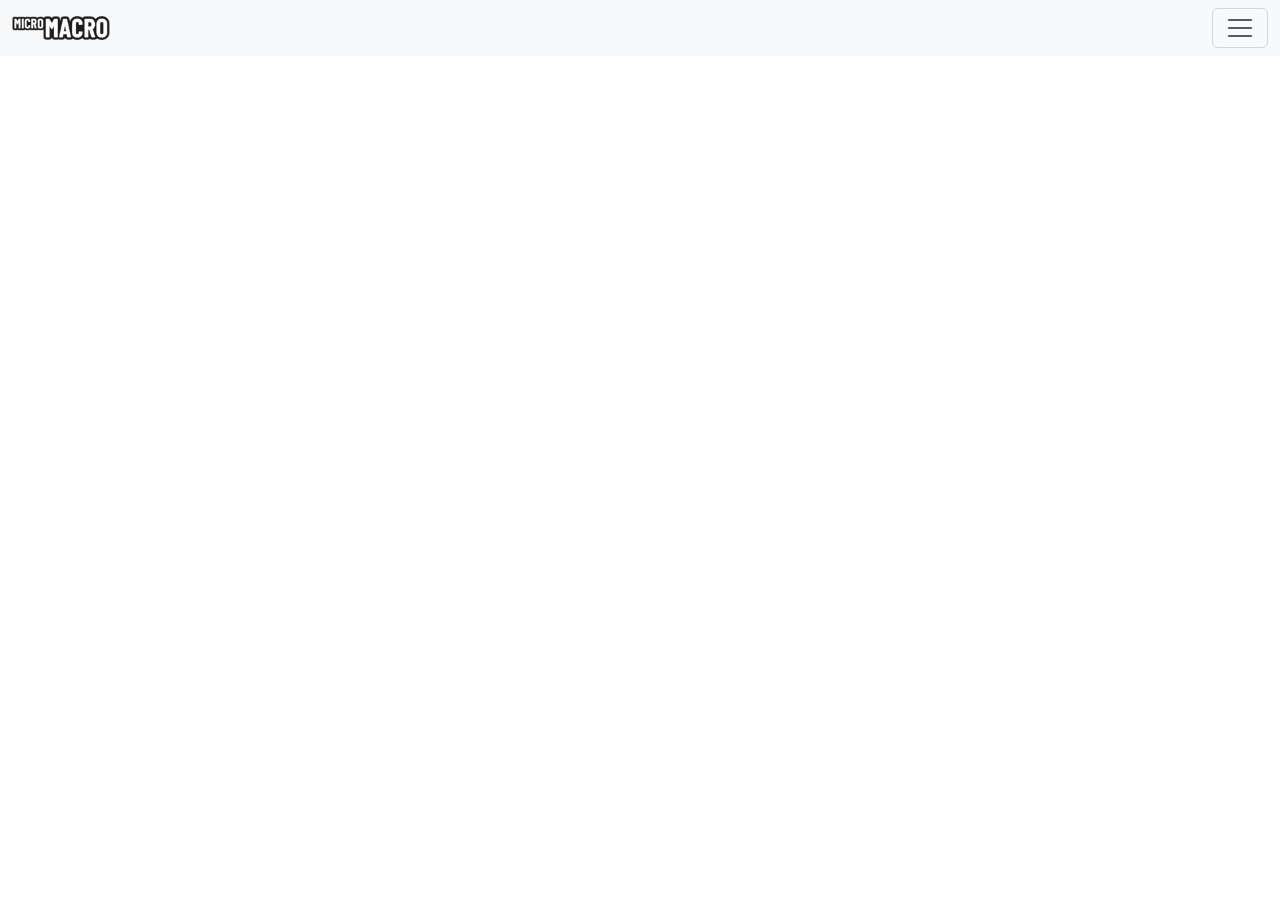
<file: index.html>
<!DOCTYPE html>
<html lang="en">
<head>
    <meta charset="UTF-8">
    <meta name="viewport" content="width=device-width, initial-scale=1.0">
    <link rel="icon" href="src/images/favicon.ico" type="image/x-icon">
    <!-- Bootstrap CSS -->
    <link href="https://cdn.jsdelivr.net/npm/bootstrap@5.3.0/dist/css/bootstrap.min.css" rel="stylesheet">
    <link rel="stylesheet" href="src/css/styles.css">
    <title>Micro Macro Crime City</title>
    <link rel="icon" type="image/vnd.microsoft.icon" href="src/images/favicon.ico">
</head>
<body>
    <div id="menu"></div>
    
    <!-- Content specific to this page -->
    
    <!-- Scripts -->
    <script src="src/js/loadMenu.js"></script>
    <script src="https://cdn.jsdelivr.net/npm/bootstrap@5.3.0/dist/js/bootstrap.bundle.min.js"></script>
</body>
</html>
</file>
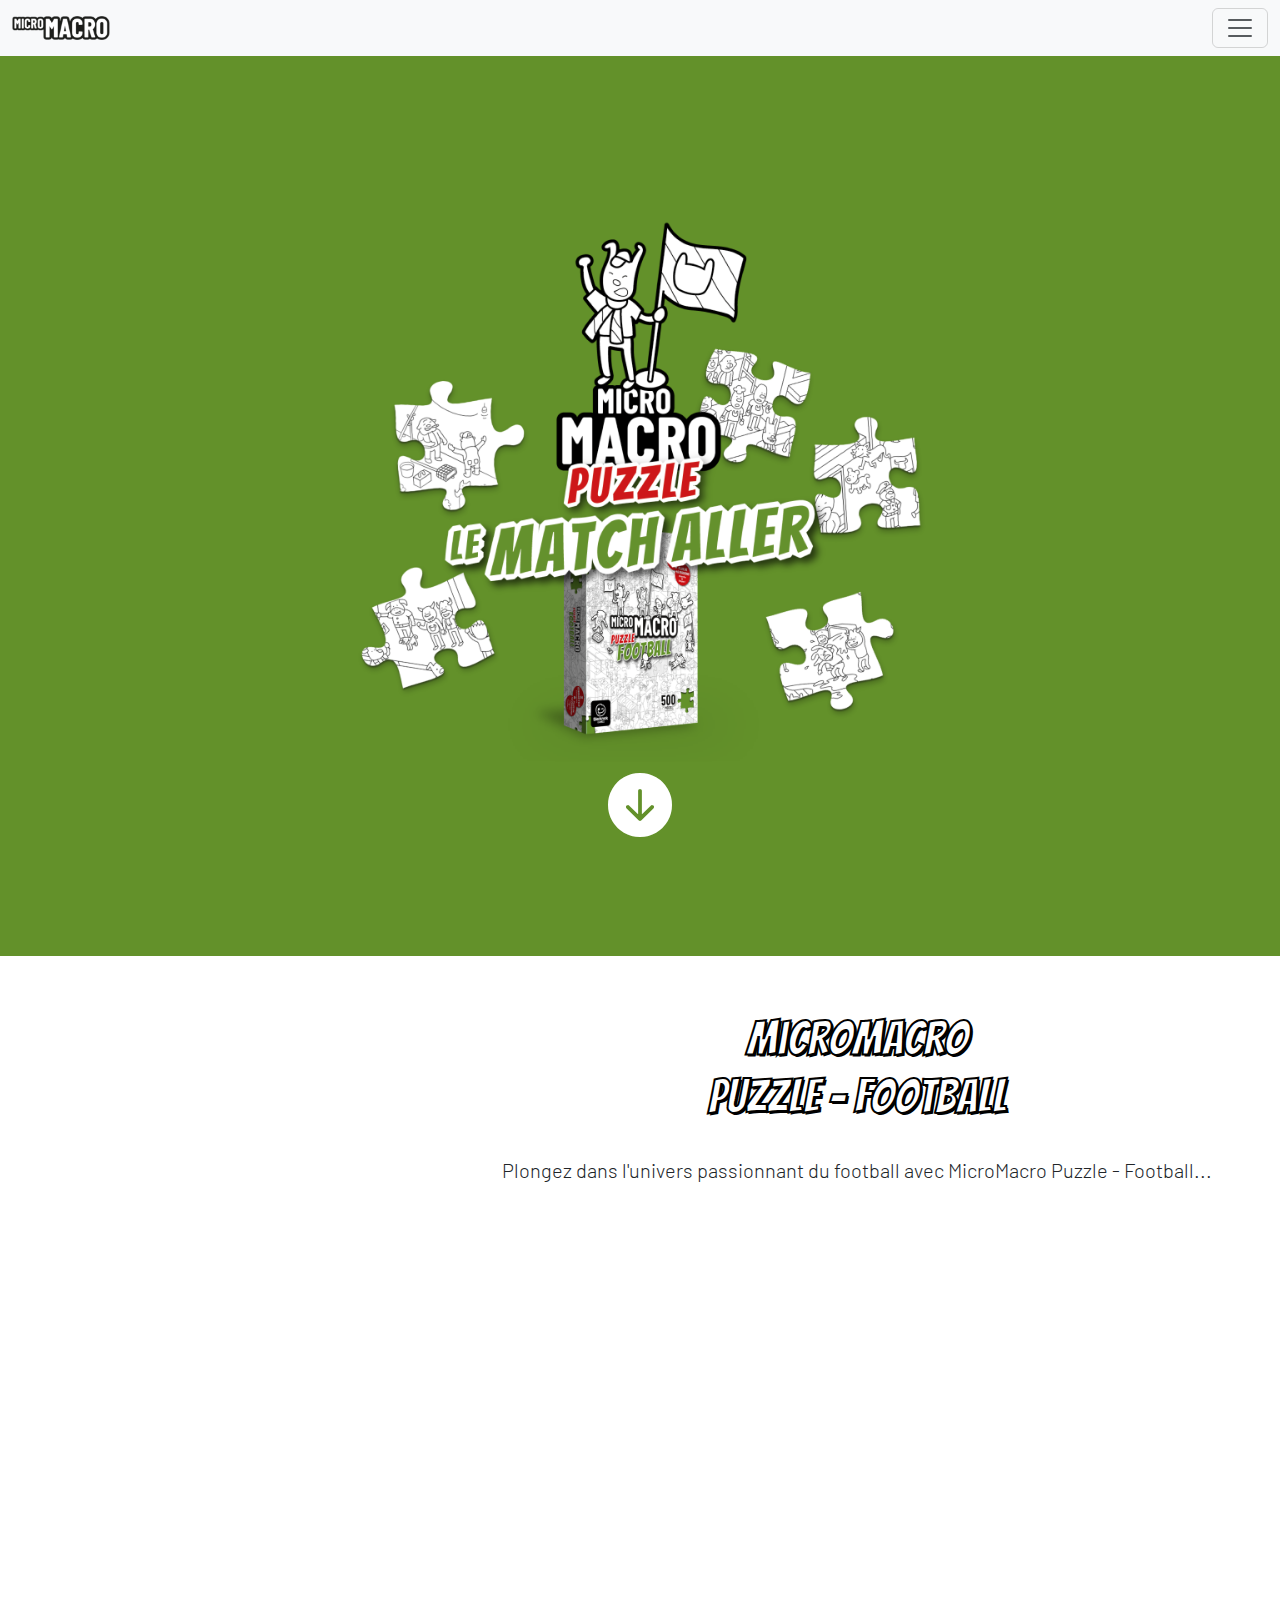
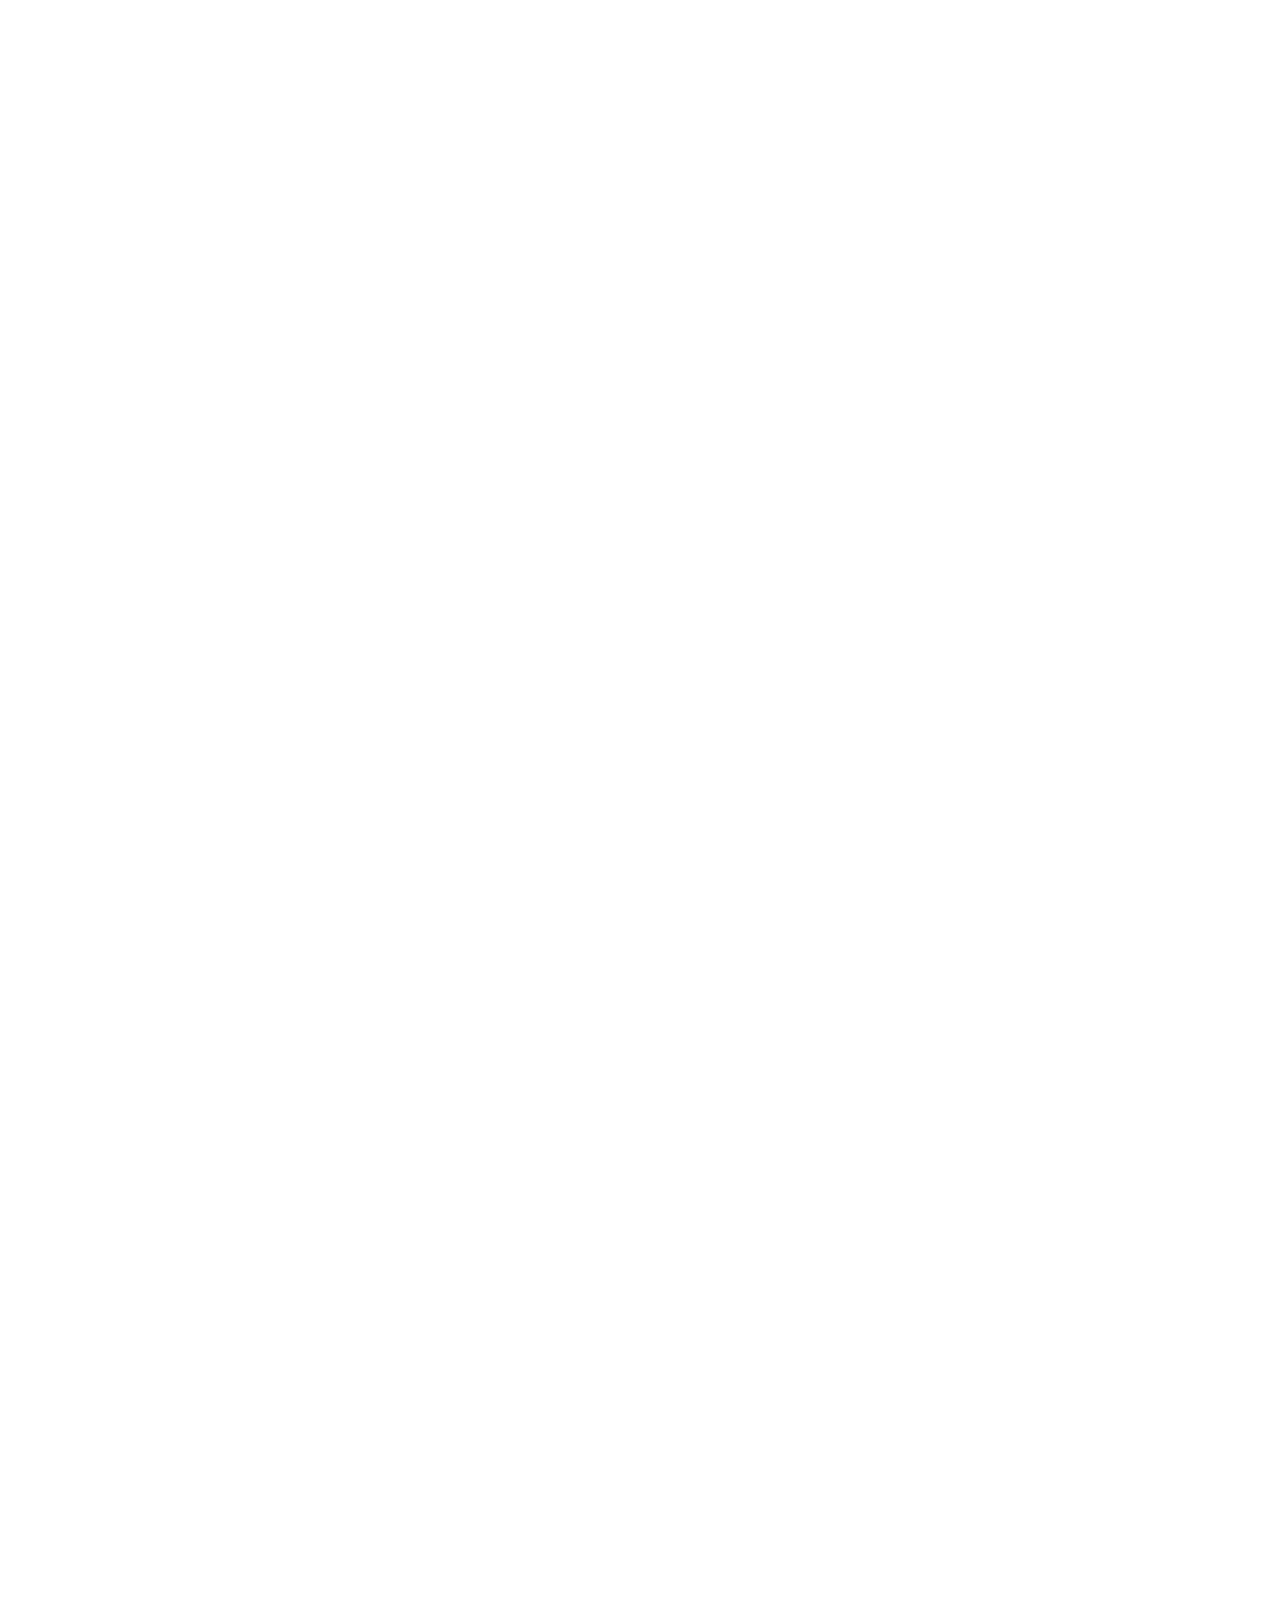
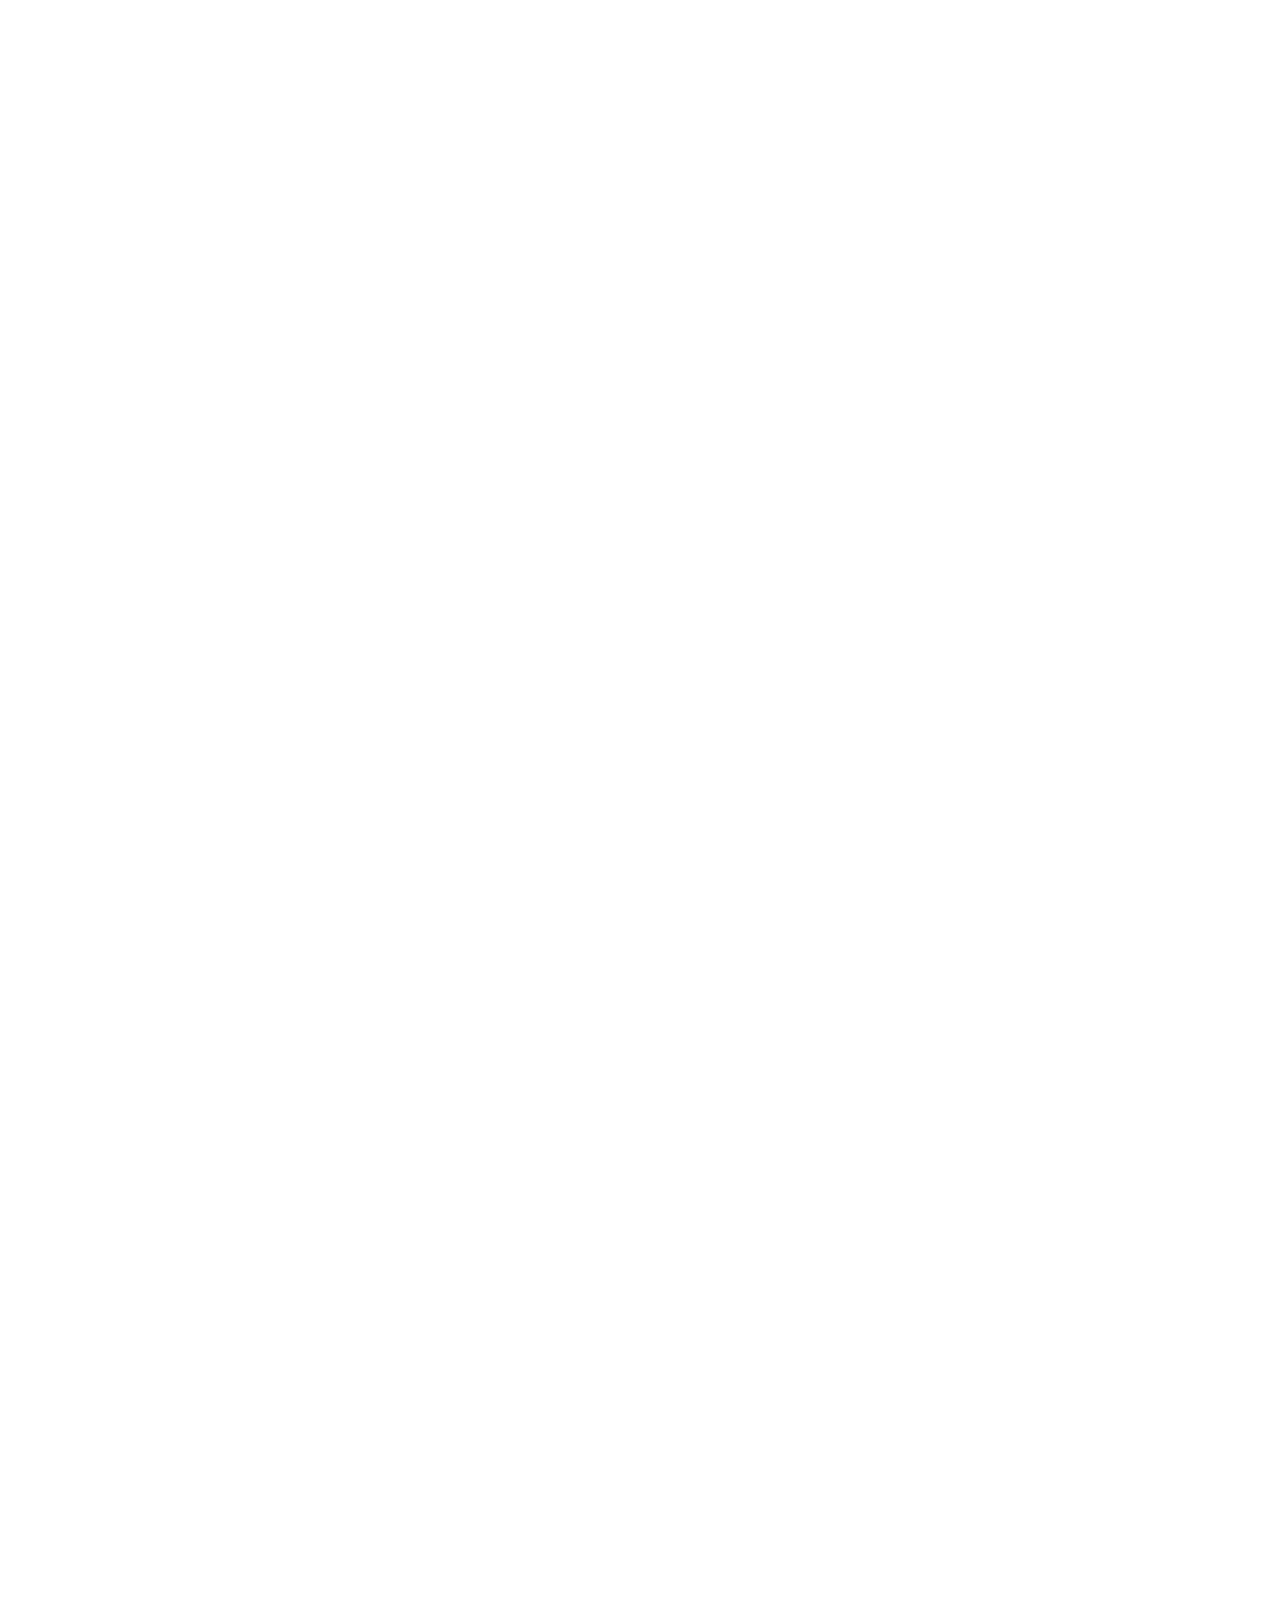
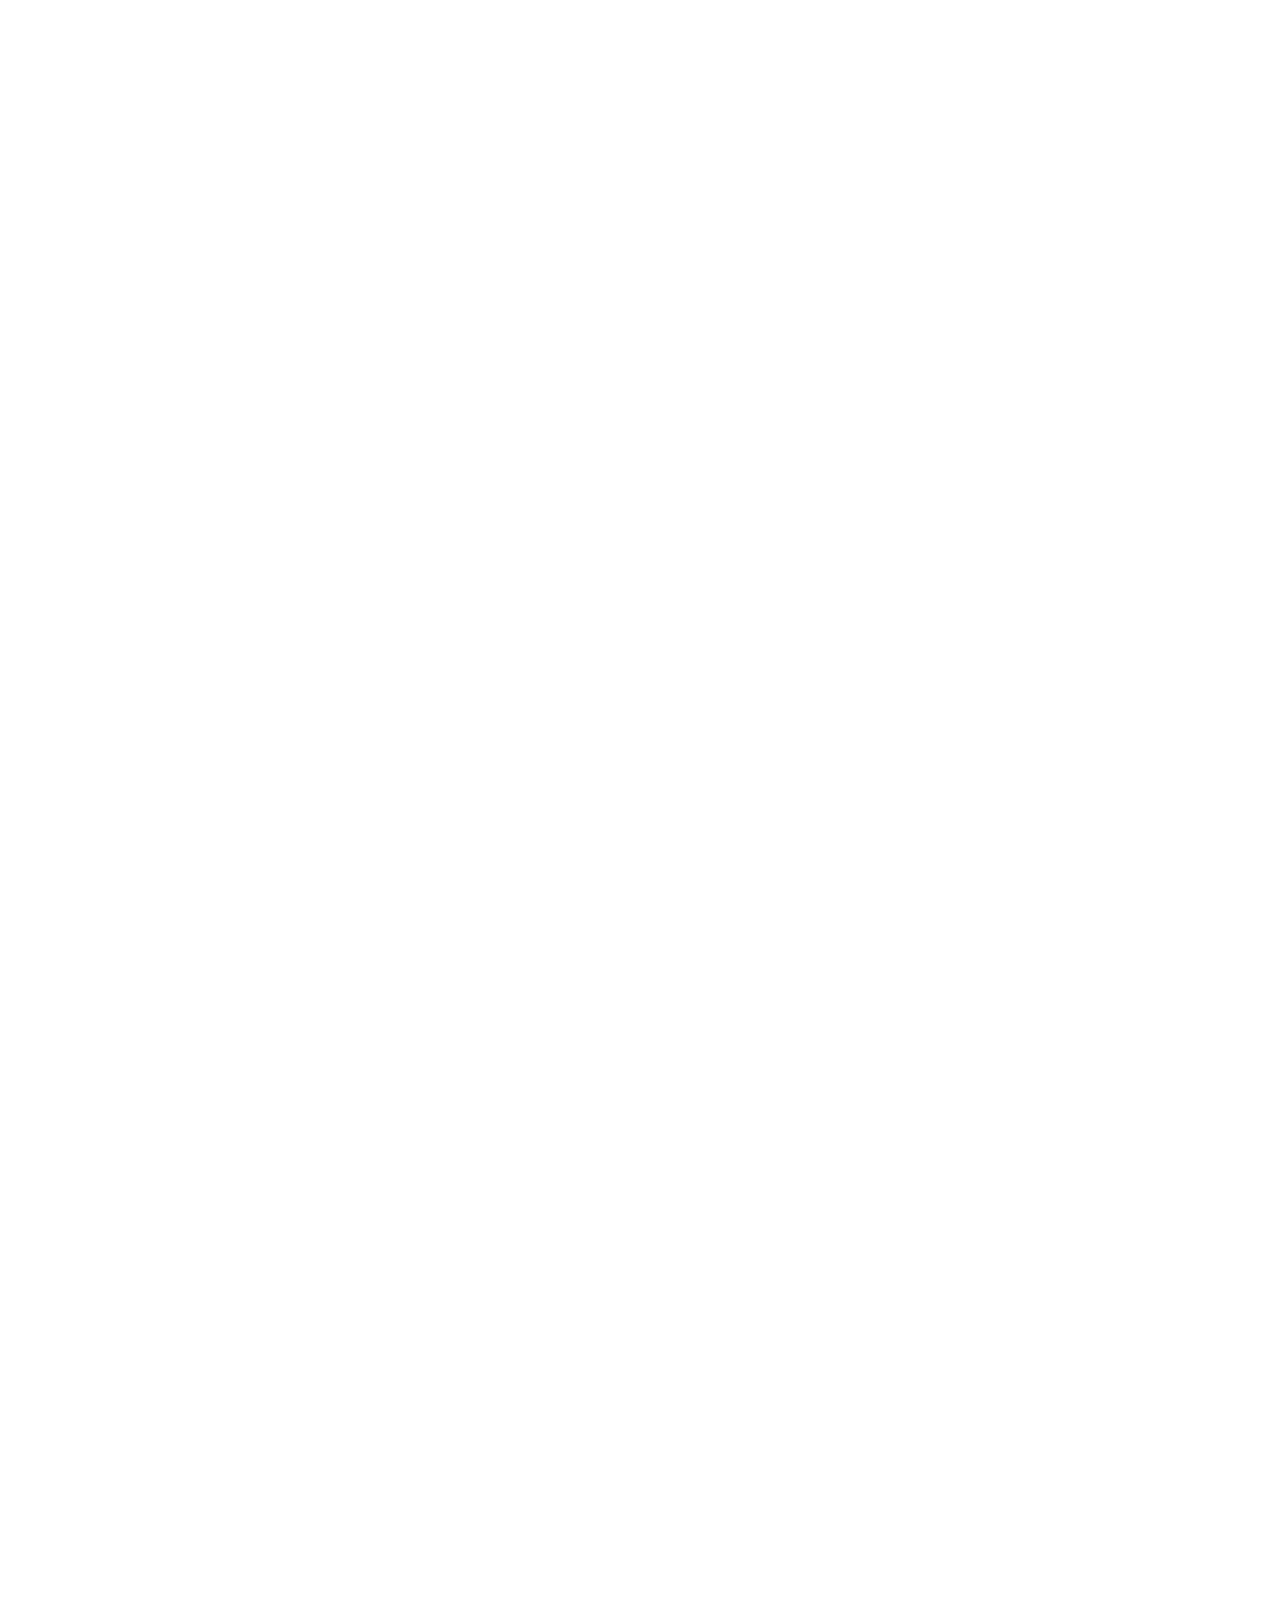
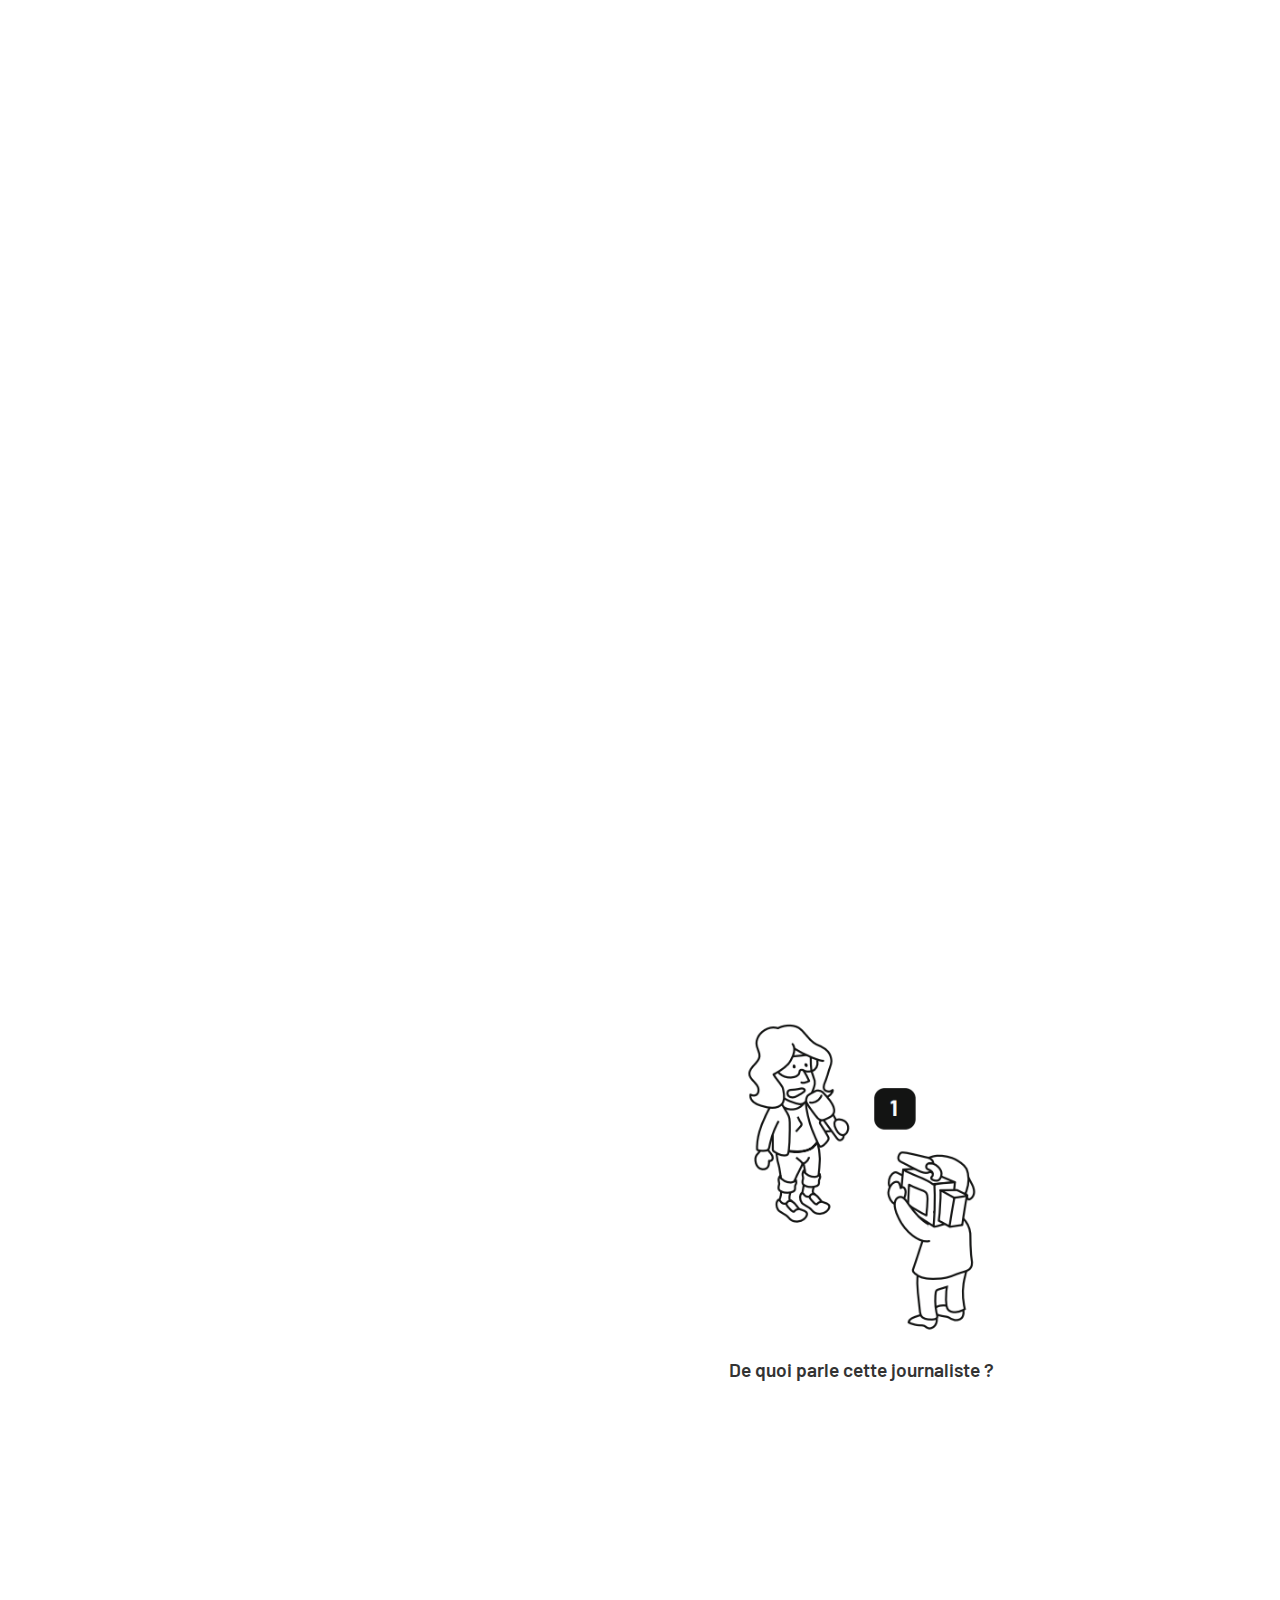
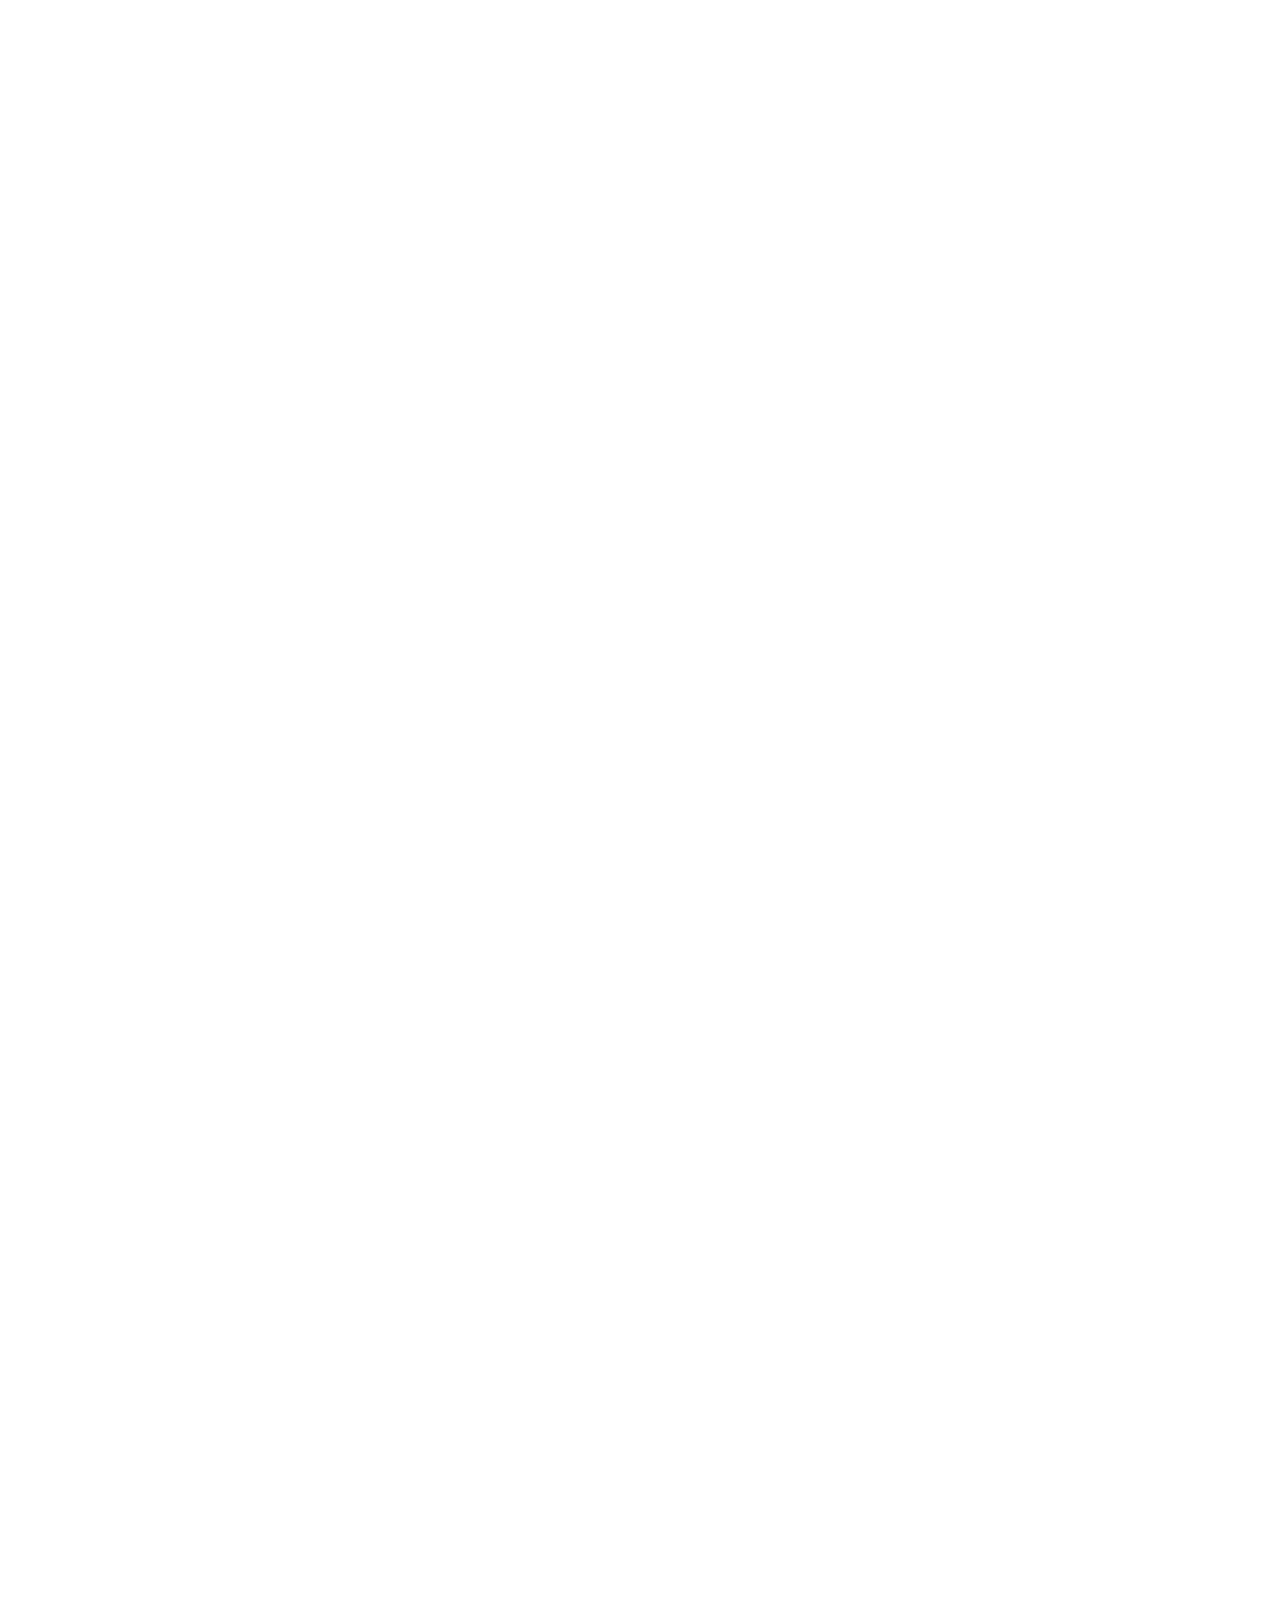
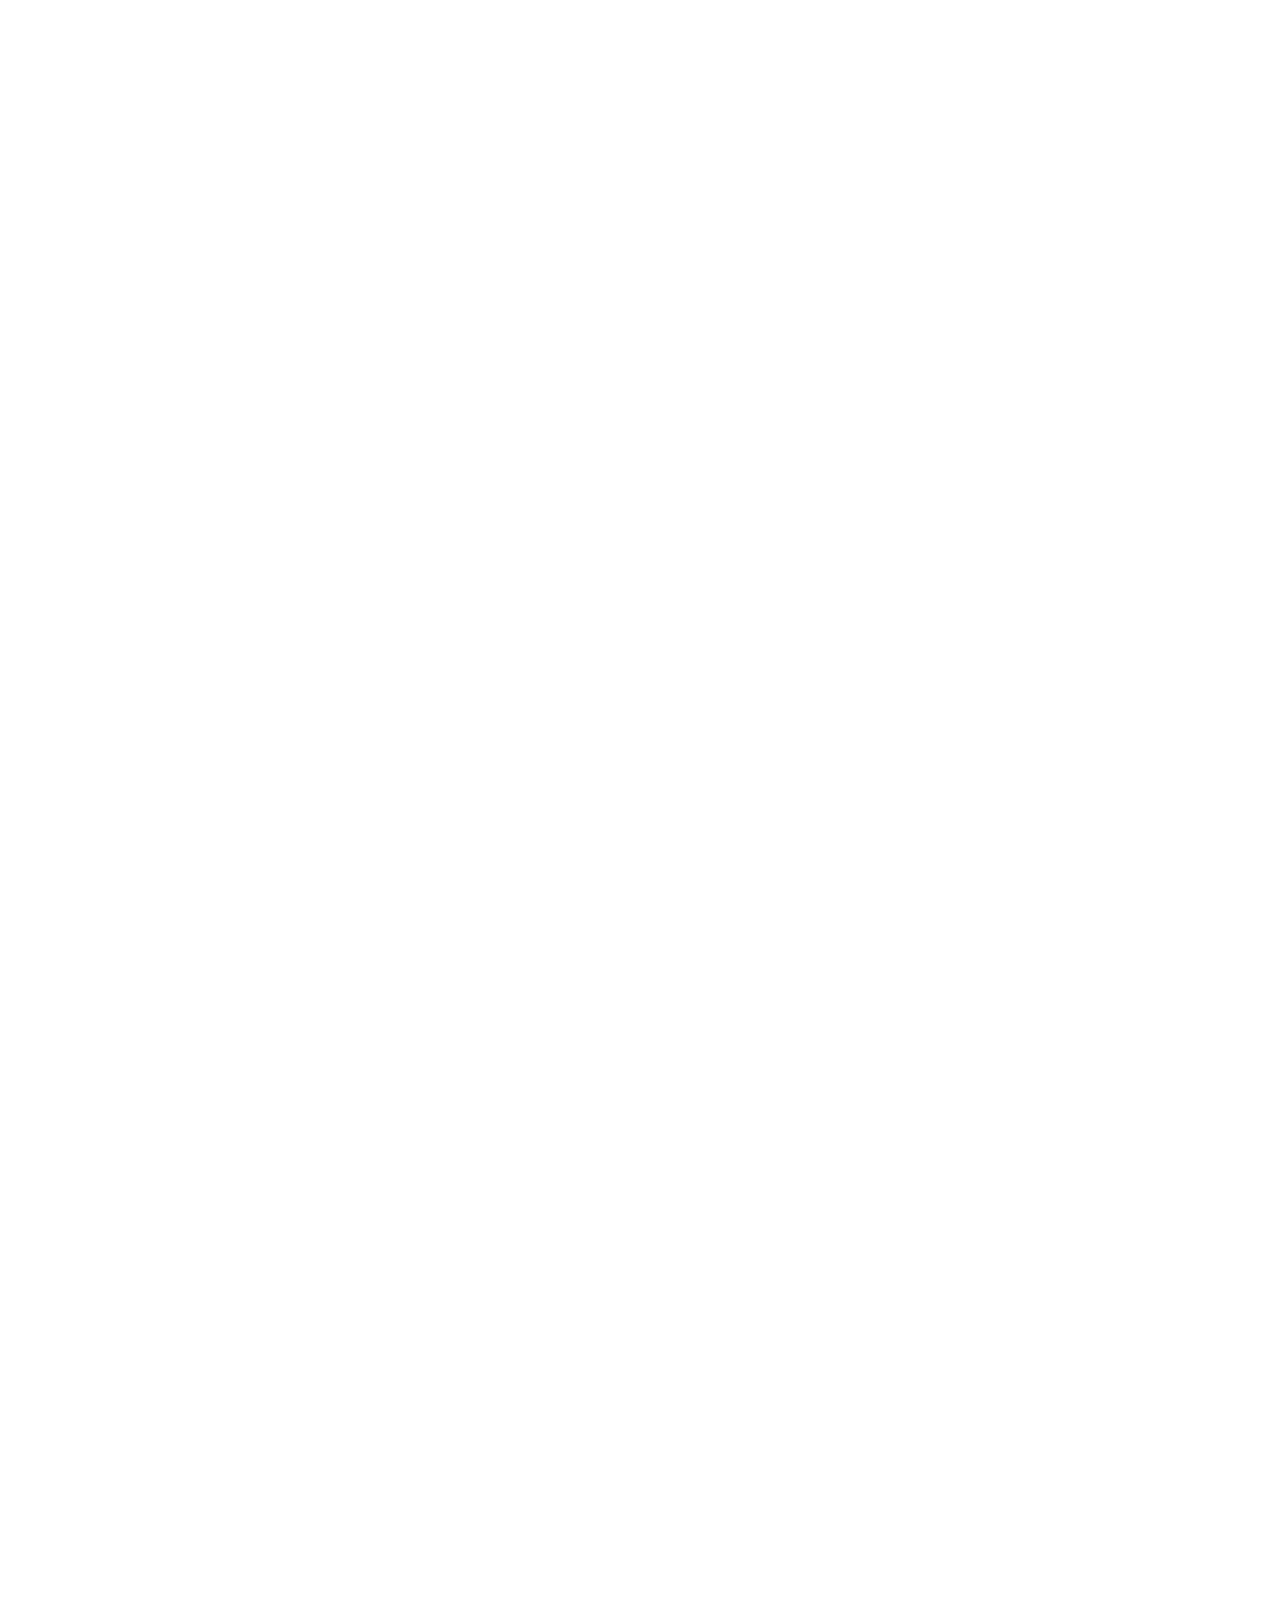
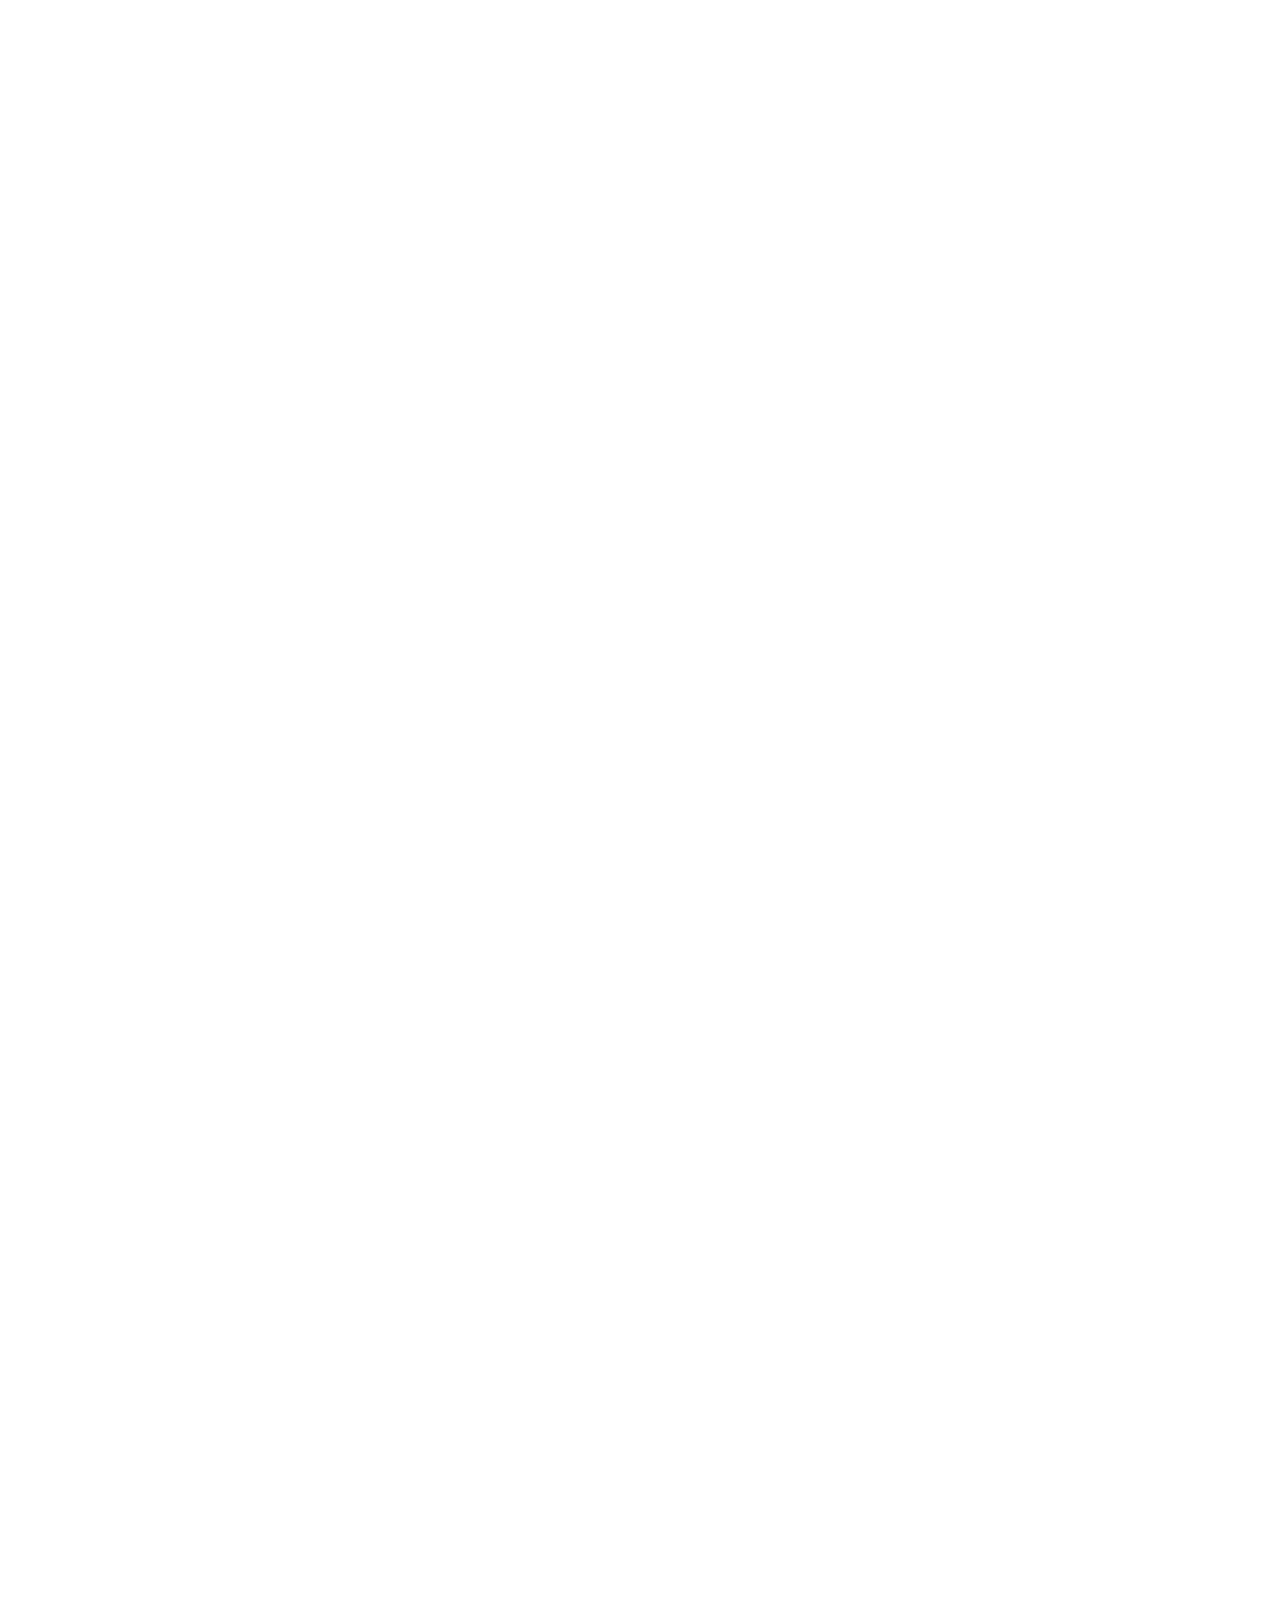
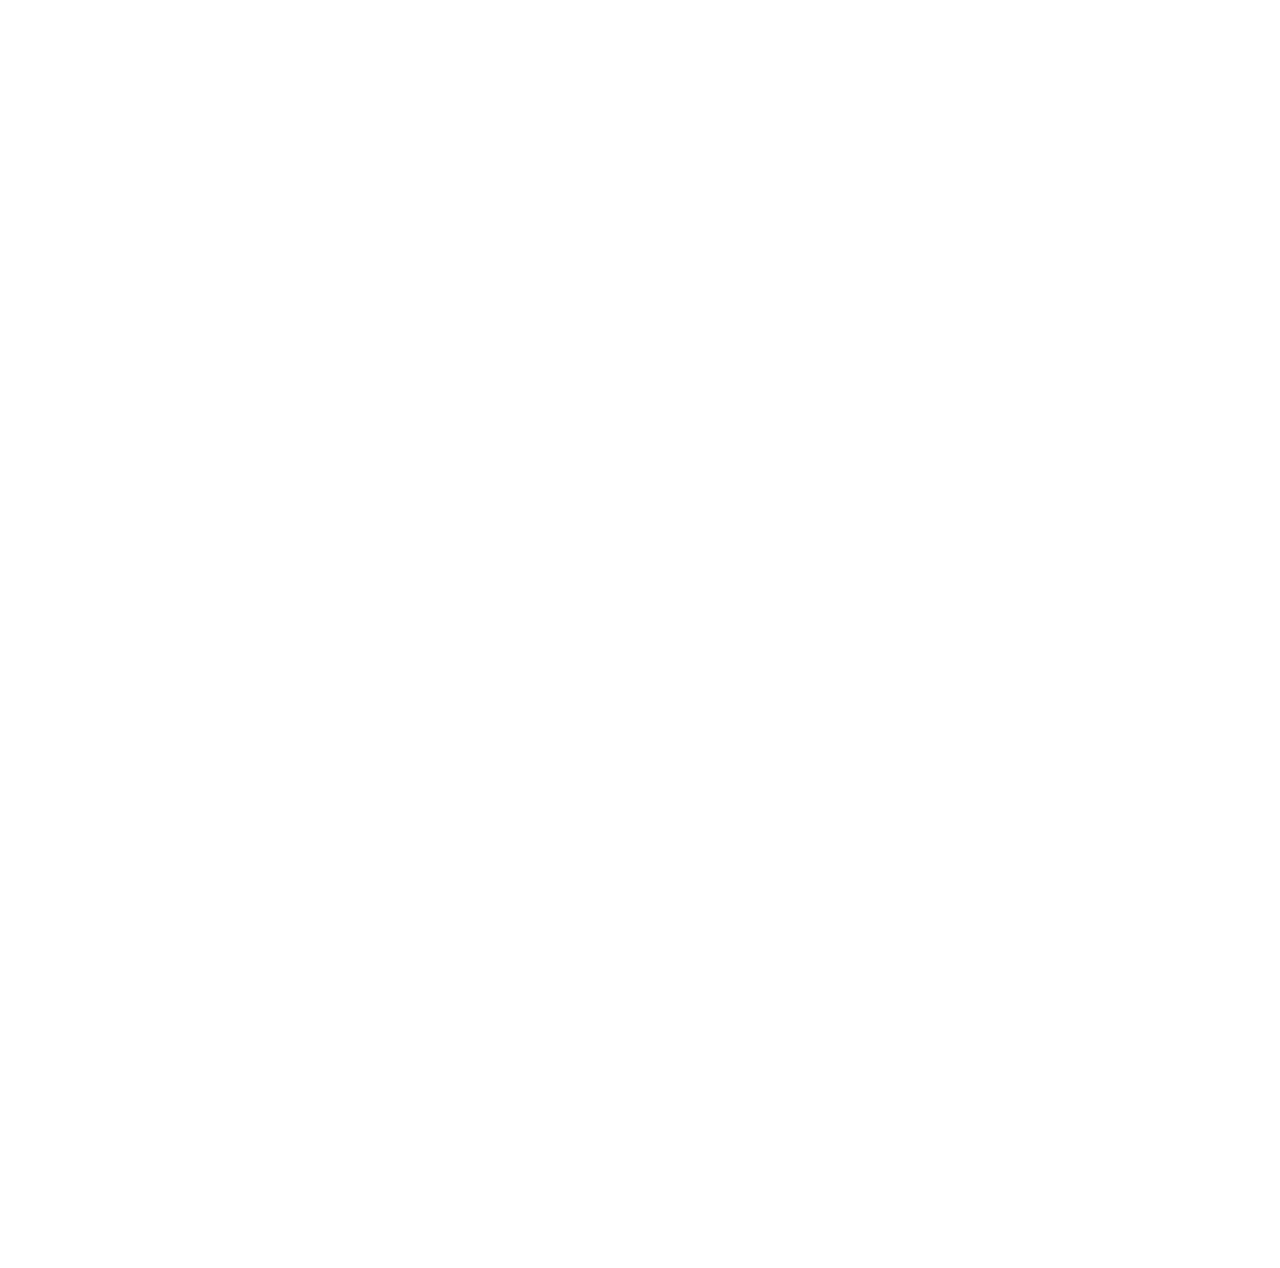
<file: src/pages/football.html>
<!DOCTYPE html>
<html lang="en">
<head>
    <meta charset="UTF-8">
    <meta name="viewport" content="width=device-width, initial-scale=1.0">
    <link rel="icon" href="../images/favicon.ico" type="image/x-icon">
    <link href="https://cdn.jsdelivr.net/npm/bootstrap@5.3.0/dist/css/bootstrap.min.css" rel="stylesheet">
    <link rel="stylesheet" href="../css/styles.css">
    <link rel="stylesheet" href="../css/football.css">
    <!-- Bootstrap Icons -->
    <link rel="stylesheet" href="https://cdn.jsdelivr.net/npm/bootstrap-icons@1.11.1/font/bootstrap-icons.css">
    <title>Micro Macro Puzzle - Football</title>
</head>
<body>
    <div id="menu"></div>
    
    <div class="header align-items-center d-flex justify-content-center">
        <div class="col-md-6 justify-content-center">
            <img src="../images/football_header_image.png" alt="MicroMacro Football Header" class="img-fluid">
        </div>
        <div id="button_bottom" class="position-absolute bottom-0 w-100 text-center pb-5">
            <i class="bi bi-arrow-down-circle-fill text-white fs-1"></i>
        </div>
    </div>

    <div id="page-football" class="content containerjustify-content-center">
        <div class="row">
            <div class="col-md-8 offset-md-2 text-center my-4 px-3">
                <h2 class="my-4">MicroMacro Puzzle - Football</h2>
                <p class="lead">Plongez dans l'univers passionnant du football avec MicroMacro Puzzle - Football...</p>
                
                <!-- Image strip : toutes les images en dur, chaque image dans une div.slide -->
                <div id="footballImageStrip" class="image-strip my-4">
                    <div class="slide">
                        <img src="../images/enigmes_football/enigme_1.png" alt="Football 1">
                        <p>De quoi parle cette journaliste ?</p>
                    </div>
                    <div class="slide">
                        <img src="../images/enigmes_football/enigme_2.png" alt="Football 2">
                        <p>Où le capitaine tond-il la pelouse ?</p>
                    </div>
                    <div class="slide">
                        <img src="../images/enigmes_football/enigme_3.png" alt="Football 3">
                        <p>Que se passe-t-il ? S'agit-il d'une sorte de danse ?</p>
                    </div>
                    <div class="slide">
                        <img src="../images/enigmes_football/enigme_4.png" alt="Football 4">
                        <p>À qui cette
                    <div class="slide">
                        <img src="../images/enigmes_football/enigme_5.png" alt="Football 5">
                        <p>Qu'est-ce que ces deux garnements essaient de pêcher ?</p>
                    </div>
                    <div class="slide">
                        <img src="../images/enigmes_football/enigme_6.png" alt="Football 6">
                        <p>Où cet homme cherche-t-il des trésors enfouis ?</p>
                    </div>
                    <div class="slide">
                        <img src="../images/enigmes_football/enigme_7.png" alt="Football 7">
                        <p>Où sont ces deux supporters ?</p>
                    </div>
                    <div class="slide">
                        <img src="../images/enigmes_football/enigme_8.png" alt="Football 8">
                        <p>Où se trouve ce ... euh ... Cette personne avec un chapeau ?</p>
                    </div>
                    <div class="slide">
                        <img src="../images/enigmes_football/enigme_9.png" alt="Football 9">
                        <p>Pourquoi cet homme a-t-il des pièces dans son assiette au lieu d'un repas ?</p>
                    </div>
                    <div class="slide">
                        <img src="../images/enigmes_football/enigme_10.png" alt="Football 10">
                        <p>Où ce chien grignote-t-il son os géant ?</p>
                    </div>
                    <div class="slide">
                        <img src="../images/enigmes_football/enigme_11.png" alt="Football 11">
                        <p>Qui regarde ce sympathique supporter de football au maillot rayé ?</p>
                    </div>
                    <div class="slide">
                        <img src="../images/enigmes_football/enigme_12.png" alt="Football 12">
                        <p>Où vont ce renard et ce chien ?</p>
                    </div>
                    <div class="slide">
                        <img src="../images/enigmes_football/enigme_13.png" alt="Football 13">
                        <p>Tout ça n'a pas l'air très légal. Mais où cela se passe-t-il ?</p>
                    </div>
                    <div class="slide">
                        <img src="../images/enigmes_football/enigme_14.png" alt="Football 14">
                        <p>Spirituellement, cette femme est certainement au nirvana, mais où se trouve son corps ?</p>
                    </div>
                    <div class="slide">
                        <img src="../images/enigmes_football/enigme_15.png" alt="Football 15">
                        <p>Oh ! Trouvez vite ce voleur !</p>
                    </div>
                    <div class="slide">
                        <img src="../images/enigmes_football/enigme_16.png" alt="Football 16">
                        <p>Ce type semble avoir entendu quelque chose d'hilarant. Qui le lui a dit ?</p>
                    </div>
                    <div class="slide">
                        <img src="../images/enigmes_football/enigme_17.png" alt="Football 17">
                        <p>Qu'est-ce que cet éminent monsieur écrit au tableau ?</p>
                    </div>
                    <div class="slide">
                        <img src="../images/enigmes_football/enigme_18.png" alt="Football 18">
                        <p>Cet homme est de très bonne humeur ! Où barbote-t-il dans l'eau ?</p>
                    </div>
                    <div class="slide">
                        <img src="../images/enigmes_football/enigme_19.png" alt="Football 19">
                        <p>Qu'achète cet homme ?</p>
                    </div>
                    <div class="slide">
                        <img src="../images/enigmes_football/enigme_20.png" alt="Football 20">
                        <p>Où ce moustachu transporte-t-il ces planches ?</p>
                    </div>
                    <div class="slide">
                        <img src="../images/enigmes_football/enigme_21.png" alt="Football 21">
                        <p>Où les enfants jouent-ils leur propre match de football ?</p>
                    </div>
                    <div class="slide">
                        <img src="../images/enigmes_football/enigme_22.png" alt="Football 22">
                        <p>Que regarde cette élégante dame, un verre à la main ?</p>
                    </div>
                    <div class="slide">
                        <img src="../images/enigmes_football/enigme_23.png" alt="Football 23">
                        <p>Comme c'est gentil ! Où cette personne donne-t-elle à manger aux oiseaux ?</p>
                    </div>
                    <div class="slide">
                        <img src="../images/enigmes_football/enigme_24.png" alt="Football 24">
                        <p>Un homme aux opinions tranchées ! Où fait-il savoir à tout le monde ce qu'il pense ?</p>
                    </div>
                    <div class="slide">
                        <img src="../images/enigmes_football/enigme_25.png" alt="Football 25">
                        <p>Où ce monsieur taille-t-il le buisson avec tant de dévouement ?</p>
                    </div>
                    <div class="slide">
                        <img src="../images/enigmes_football/enigme_26.png" alt="Football 26">
                        <p>Voilà deux hommes vraiment élégants ! Où se trouvent-ils ?</p>
                    </div>
                    <div class="slide">
                        <img src="../images/enigmes_football/enigme_27.png" alt="Football 27">
                        <p>Mon chat veut aussi une coupe branchée ! Où trouver le meilleur salon de coiffure de la ville ?</p>
                    </div>
                    <div class="slide">
                        <img src="../images/enigmes_football/enigme_28.png" alt="Football 28">
                        <p>Où le trompettiste joue-t-il une chanson pour ses amis ?</p>
                    </div>
                    <div class="slide">
                        <img src="../images/enigmes_football/enigme_29.png" alt="Football 29">
                        <p>Quelle sculpture expressive ! Le balai en fait-il partie ? Où se trouve cette œuvre d'art ?</p>
                    </div>
                    <div class="slide">
                        <img src="../images/enigmes_football/enigme_30.png" alt="Football 30">
                        <p>Pour les plus jeunes : C'est une vieille tondeuse à gazon. Où est-elle utilisée ?</p>
                    </div>
                    <div class="slide">
                        <img src="../images/enigmes_football/enigme_31.png" alt="Football 31">
                        <p>Où cette personne encapuchonnée récupère-t-elle un collier dans une poubelle ?</p>
                    </div>
                    <div class="slide">
                        <img src="../images/enigmes_football/enigme_32.png" alt="Football 32">
                        <p>De quelle prise ce pêcheur semble-t-il être jaloux ?</p>
                    </div>
                    <div class="slide">
                        <img src="../images/enigmes_football/enigme_33.png" alt="Football 33">
                        <p>En voilà un qui sait comment profiter... Où se dore-t-il la pilule ?</p>
                    </div>
                    <div class="slide">
                        <img src="../images/enigmes_football/enigme_34.png" alt="Football 34">
                        <p>Ce type court si vite qu'il doit tenir son chapeau ! Où va-t-il ?</p>
                    </div>
                    <div class="slide">
                        <img src="../images/enigmes_football/enigme_35.png" alt="Football 35">
                        <p>Sur quel mur ces affiches sont-elles collées ?</p>
                    </div>
                    <div class="slide">
                        <img src="../images/enigmes_football/enigme_36.png" alt="Football 36">
                        <p>Où cet artiste emmène-t-il sa dernière œuvre ?</p>
                    </div>
                    <div class="slide">
                        <img src="../images/enigmes_football/enigme_37.png" alt="Football 37">
                        <p>Nous avons déjà vu l'homme de droite tout à l'heure ! Mais où a lieu ce transfert d'argent ?</p>
                    </div>
                    <div class="slide">
                        <img src="../images/enigmes_football/enigme_38.png" alt="Football 38">
                        <p>Superbes cheveux, magnifique casquette, jolies lunettes et belle barbe... Où se trouve cet homme sûr de lui ?</p>
                    </div>
                    <div class="slide">
                        <img src="../images/enigmes_football/enigme_39.png" alt="Football 39">
                        <p>Où cet homme range-t-il sa moumoute ?</p>
                    </div>
                    <div class="slide">
                        <img src="../images/enigmes_football/enigme_40.png" alt="Football 40">
                        <p>De qui ce type est-il en train de s'approcher en douce ?</p>
                    </div>
                    <div class="slide">
                        <img src="../images/enigmes_football/enigme_41.png" alt="Football 41">
                        <p>Oula, elle est furieuse ! Sur qui cette femme est-elle en train de crier ?</p>
                    </div>
                    <div class="slide">
                        <img src="../images/enigmes_football/enigme_42.png" alt="Football 42">
                        <p>Mi-canard, mi-donut... Où flotte cette bouée ?</p>
                    </div>
                </div>

            </div>
        </div>
    </div>

    <script src="../js/main.js"></script>
    <script src="../js/loadMenu.js"></script>
    <script src="../js/slider-snap.js"></script>
    <script src="https://cdn.jsdelivr.net/npm/bootstrap@5.3.0/dist/js/bootstrap.bundle.min.js"></script>
</body>
</html>
</file>
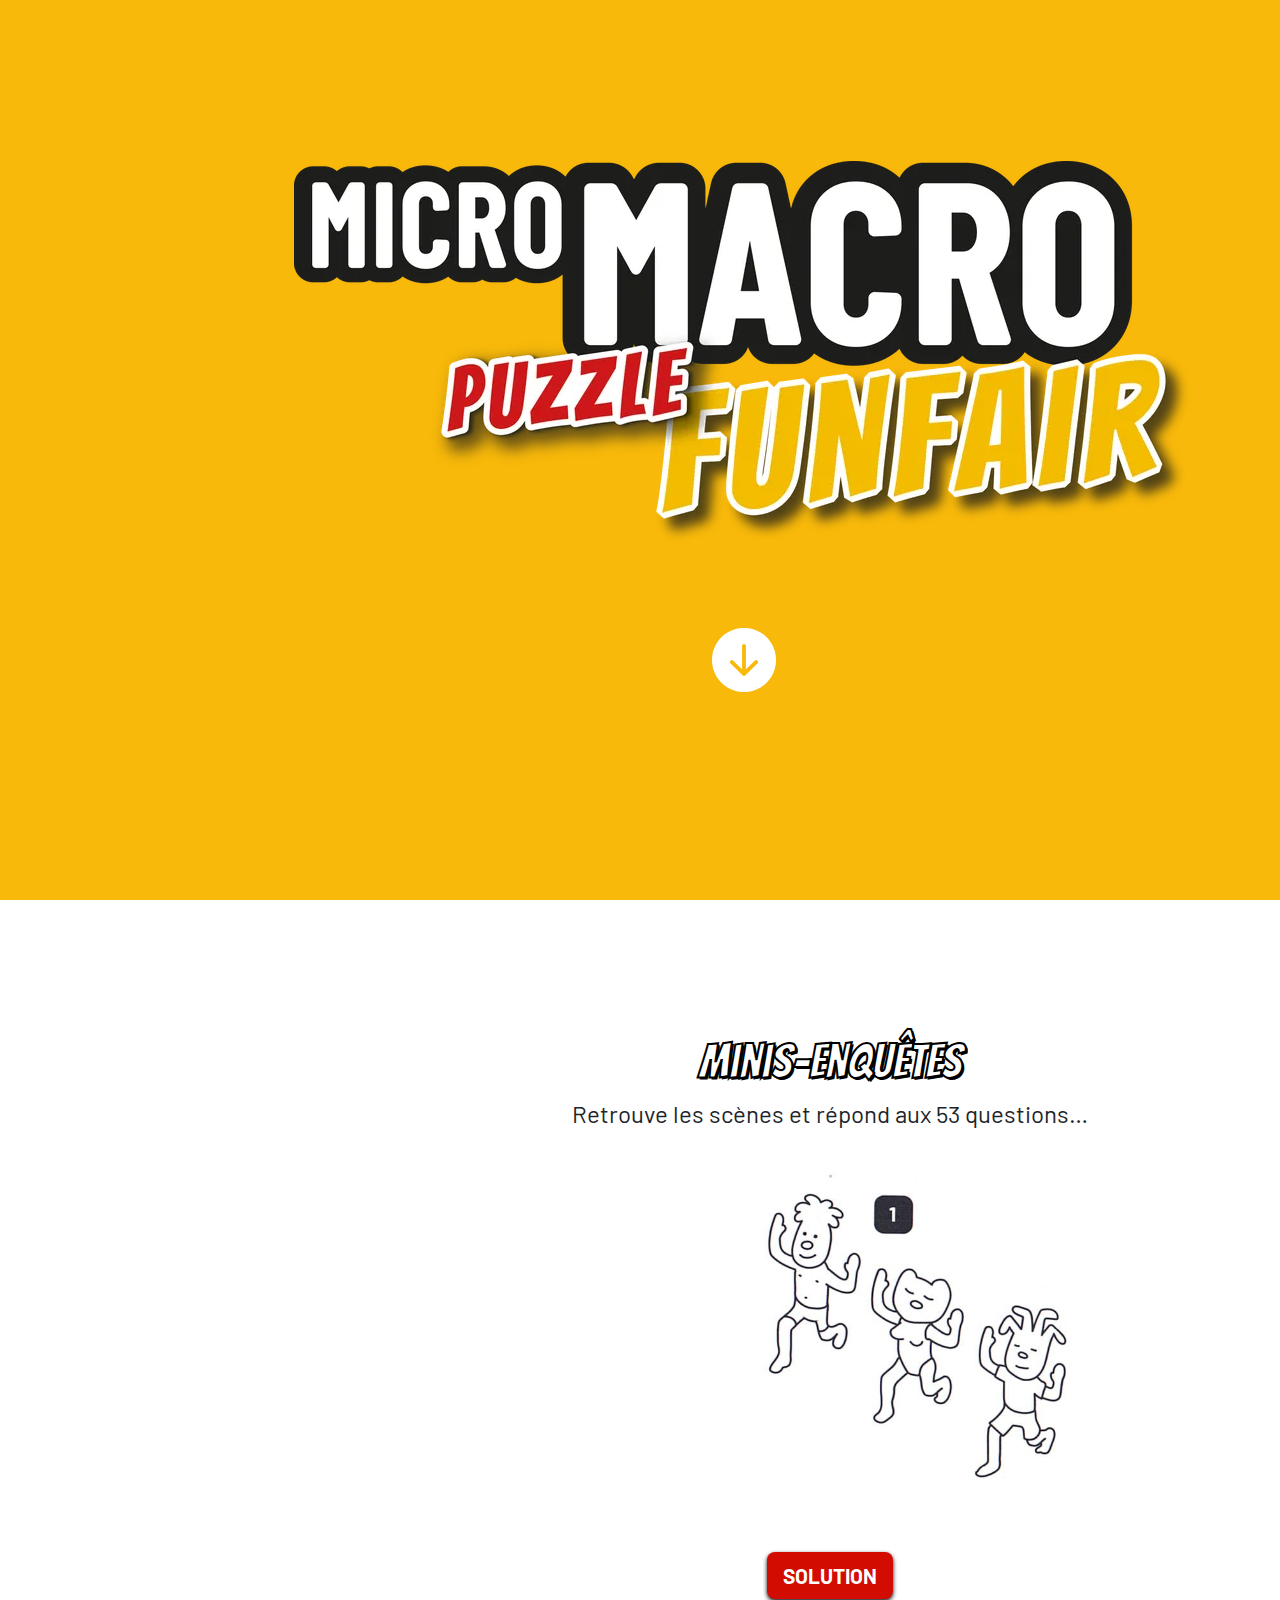
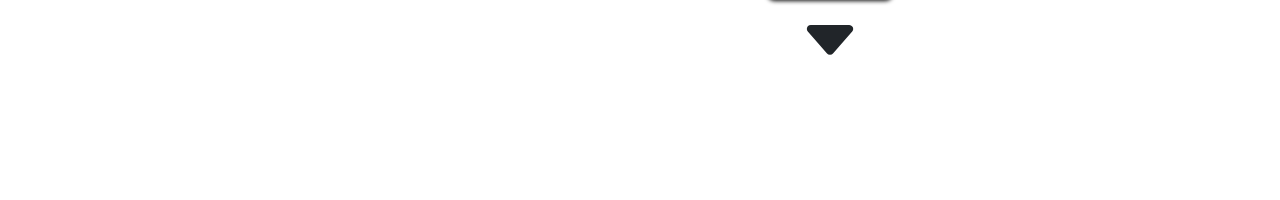
<file: src/pages/funfair.html>
<!DOCTYPE html>
<html lang="en">
<head>
    <meta charset="UTF-8">
    <meta name="viewport" content="width=device-width, initial-scale=1.0">
    <link rel="icon" href="../images/favicon.ico" type="image/x-icon">
    <link href="https://cdn.jsdelivr.net/npm/bootstrap@5.3.0/dist/css/bootstrap.min.css" rel="stylesheet">
    <link rel="stylesheet" href="../css/styles.css">
    <link rel="stylesheet" href="../css/funfair.css">
    <!-- Bootstrap Icons -->
    <link rel="stylesheet" href="https://cdn.jsdelivr.net/npm/bootstrap-icons@1.11.1/font/bootstrap-icons.css">
    <title>Micro Macro Puzzle - Funfair</title>
</head>
<body>
    <!-- <div id="menu"></div> -->
    
    <div class="header align-items-center d-flex justify-content-center">
        <div class="col-md-8 offset-md-2 text-center">
            <img src="../images/image_header_funfair.webp" alt="MicroMacro Funfair Header" class="img-fluid">
            <p></p>
            <a href="#miniEnquetes" class="section-nav-button d-block w-100 text-center pb-5">
                <i class="bi bi-arrow-down-circle-fill text-white fs-1"></i>
            </a>
        </div>
    </div>

    <div id="page-funfair" class="content">
        <div id="miniEnquetes" class="container justify-content-center">
            <div class="row">
                <div class="col-md-8 offset-md-2 text-center">
                    <h2>Minis-enquêtes</h2>
                    <p>Retrouve les scènes et répond aux 53 questions…</p>
                    <!-- Image strip : toutes les images en dur, chaque image dans une div.slide -->
                    <div id="funfairImageStrip" class="image-strip">
                        <div class="slide">
                            <img src="../images/enigmes_funfair/enigme_1.png" alt="Funfair 1">
                            <p></p>
                        </div>
                        <div class="slide">
                            <img src="../images/enigmes_funfair/enigme_2.png" alt="Funfair 2">
                            <p></p>
                        </div>
                        <div class="slide">
                            <img src="../images/enigmes_funfair/enigme_3.png" alt="Funfair 3">
                            <p></p>
                        </div>
                        <div class="slide">
                            <img src="../images/enigmes_funfair/enigme_4.png" alt="Funfair 4">
                            <p></p>
                        </div>
                        <div class="slide">
                            <img src="../images/enigmes_funfair/enigme_5.png" alt="Funfair 5">
                            <p></p>
                        </div>
                        <div class="slide">
                            <img src="../images/enigmes_funfair/enigme_6.png" alt="Funfair 6">
                            <p></p>
                        </div>
                        <div class="slide">
                            <img src="../images/enigmes_funfair/enigme_7.png" alt="Funfair 7">
                            <p></p>
                        </div>
                        <div class="slide">
                            <img src="../images/enigmes_funfair/enigme_8.png" alt="Funfair 8">
                            <p></p>
                        </div>
                        <div class="slide">
                            <img src="../images/enigmes_funfair/enigme_9.png" alt="Funfair 9">
                            <p></p>
                        </div>
                        <div class="slide">
                            <img src="../images/enigmes_funfair/enigme_10.png" alt="Funfair 10">
                            <p></p>
                        </div>
                        <div class="slide">
                            <img src="../images/enigmes_funfair/enigme_11.png" alt="Funfair 11">
                            <p></p>
                        </div>
                        <div class="slide">
                            <img src="../images/enigmes_funfair/enigme_12.png" alt="Funfair 12">
                            <p></p>
                        </div>
                        <div class="slide">
                            <img src="../images/enigmes_funfair/enigme_13.png" alt="Funfair 13">
                            <p></p>
                        </div>
                        <div class="slide">
                            <img src="../images/enigmes_funfair/enigme_14.png" alt="Funfair 14">
                            <p></p>
                        </div>
                        <div class="slide">
                            <img src="../images/enigmes_funfair/enigme_15.png" alt="Funfair 15">
                            <p></p>
                        </div>
                        <div class="slide">
                            <img src="../images/enigmes_funfair/enigme_16.png" alt="Funfair 16">
                            <p></p>
                        </div>
                        <div class="slide">
                            <img src="../images/enigmes_funfair/enigme_17.png" alt="Funfair 17">
                            <p></p>
                        </div>
                        <div class="slide">
                            <img src="../images/enigmes_funfair/enigme_18.png" alt="Funfair 18">
                            <p></p>
                        </div>
                        <div class="slide">
                            <img src="../images/enigmes_funfair/enigme_19.png" alt="Funfair 19">
                            <p></p>
                        </div>
                        <div class="slide">
                            <img src="../images/enigmes_funfair/enigme_20.png" alt="Funfair 20">
                            <p></p>
                        </div>
                        <div class="slide">
                            <img src="../images/enigmes_funfair/enigme_21.png" alt="Funfair 21">
                            <p></p>
                        </div>
                        <div class="slide">
                            <img src="../images/enigmes_funfair/enigme_22.png" alt="Funfair 22">
                            <p></p>
                        </div>
                        <div class="slide">
                            <img src="../images/enigmes_funfair/enigme_23.png" alt="Funfair 23">
                            <p></p>
                        </div>
                        <div class="slide">
                            <img src="../images/enigmes_funfair/enigme_24.png" alt="Funfair 24">
                            <p></p>
                        </div>
                        <div class="slide">
                            <img src="../images/enigmes_funfair/enigme_25.png" alt="Funfair 25">
                            <p></p>
                        </div>
                        <div class="slide">
                            <img src="../images/enigmes_funfair/enigme_26.png" alt="Funfair 26">
                            <p></p>
                        </div>
                        <div class="slide">
                            <img src="../images/enigmes_funfair/enigme_27.png" alt="Funfair 27">
                            <p></p>
                        </div>
                        <div class="slide">
                            <img src="../images/enigmes_funfair/enigme_28.png" alt="Funfair 28">
                            <p></p>
                        </div>
                        <div class="slide">
                            <img src="../images/enigmes_funfair/enigme_29.png" alt="Funfair 29">
                            <p></p>
                        </div>
                        <div class="slide">
                            <img src="../images/enigmes_funfair/enigme_30.png" alt="Funfair 30">
                            <p></p>
                        </div>
                        <div class="slide">
                            <img src="../images/enigmes_funfair/enigme_31.png" alt="Funfair 31">
                            <p></p>
                        </div>
                        <div class="slide">
                            <img src="../images/enigmes_funfair/enigme_32.png" alt="Funfair 32">
                            <p></p>
                        </div>
                        <div class="slide">
                            <img src="../images/enigmes_funfair/enigme_33.png" alt="Funfair 33">
                            <p></p>
                        </div>
                        <div class="slide">
                            <img src="../images/enigmes_funfair/enigme_34.png" alt="Funfair 34">
                            <p></p>
                        </div>
                        <div class="slide">
                            <img src="../images/enigmes_funfair/enigme_35.png" alt="Funfair 35">
                            <p></p>
                        </div>
                        <div class="slide">
                            <img src="../images/enigmes_funfair/enigme_36.png" alt="Funfair 36">
                            <p></p>
                        </div>
                        <div class="slide">
                            <img src="../images/enigmes_funfair/enigme_37.png" alt="Funfair 37">
                            <p></p>
                        </div>
                        <div class="slide">
                            <img src="../images/enigmes_funfair/enigme_38.png" alt="Funfair 38">
                            <p></p>
                        </div>
                        <div class="slide">
                            <img src="../images/enigmes_funfair/enigme_39.png" alt="Funfair 39">
                            <p></p>
                        </div>
                        <div class="slide">
                            <img src="../images/enigmes_funfair/enigme_40.png" alt="Funfair 40">
                            <p></p>
                        </div>
                        <div class="slide">
                            <img src="../images/enigmes_funfair/enigme_41.png" alt="Funfair 41">
                            <p></p>
                        </div>
                        <div class="slide">
                            <img src="../images/enigmes_funfair/enigme_42.png" alt="Funfair 42">
                            <p></p>
                        </div>
                        <div class="slide">
                            <img src="../images/enigmes_funfair/enigme_43.png" alt="Funfair 43">
                            <p></p>
                        </div>
                        <div class="slide">
                            <img src="../images/enigmes_funfair/enigme_44.png" alt="Funfair 44">
                            <p></p>
                        </div>
                        <div class="slide">
                            <img src="../images/enigmes_funfair/enigme_45.png" alt="Funfair 45">
                            <p></p>
                        </div>
                        <div class="slide">
                            <img src="../images/enigmes_funfair/enigme_46.png" alt="Funfair 46">
                            <p></p>
                        </div>
                        <div class="slide">
                            <img src="../images/enigmes_funfair/enigme_47.png" alt="Funfair 47">
                            <p></p>
                        </div>
                        <div class="slide">
                            <img src="../images/enigmes_funfair/enigme_48.png" alt="Funfair 48">
                            <p></p>
                        </div>
                        <div class="slide">
                            <img src="../images/enigmes_funfair/enigme_49.png" alt="Funfair 49">
                            <p></p>
                        </div>
                        <div class="slide">
                            <img src="../images/enigmes_funfair/enigme_50.png" alt="Funfair 50">
                            <p></p>
                        </div>
                        <div class="slide">
                            <img src="../images/enigmes_funfair/enigme_51.png" alt="Funfair 51">
                            <p></p>
                        </div>
                        <div class="slide">
                            <img src="../images/enigmes_funfair/enigme_52.png" alt="Funfair 52">
                            <p></p>
                        </div>
                        <div class="slide">
                            <img src="../images/enigmes_funfair/enigme_53.png" alt="Funfair 53">
                            <p></p>
                        </div>
                    </div>
                    <a class="btn btn-block btn-danger btn-lg mx-auto" href="../images/enigmes_funfair/solution_funfair.png" role="button" target="_blank">Solution</a>
                    <a href="#bonusEnquetes" class="section-nav-button d-block text-center">
                        <i class="bi bi-caret-down-fill"></i>
                    </a>
                </div>
            </div>
        </div>
        <!-- <div id="bonusEnquetes" class="container justify-content-center">
            <div class="row">
                <div class="col-md-8 offset-md-2 text-center">
                    <h2>Enquêtes bonus</h2>
                    <p></p>
                    <div id="babyCarousel" class="carousel carousel-dark slide">
                        <div class="carousel-indicators">
                            <button type="button" data-bs-target="#babyCarousel" data-bs-slide-to="0" class="active" aria-current="true" aria-label="Slide 1"></button>
                            <button type="button" data-bs-target="#babyCarousel" data-bs-slide-to="1" aria-label="Slide 2"></button>
                            <button type="button" data-bs-target="#babyCarousel" data-bs-slide-to="2" aria-label="Slide 3"></button>
                            <button type="button" data-bs-target="#babyCarousel" data-bs-slide-to="3" aria-label="Slide 4"></button>
                            <button type="button" data-bs-target="#babyCarousel" data-bs-slide-to="4" aria-label="Slide 5"></button>
                        </div>
                        <div class="carousel-inner">
                            <div class="carousel-item active">
                                <img src="../images/enigmes_funfair/baby/baby-1.png" class="d-block w-100" alt="Baby 1">
                            </div>
                            <div class="carousel-item">
                                <img src="../images/enigmes_funfair/baby/baby-2.png" class="d-block w-100" alt="Baby 2">
                            </div>
                            <div class="carousel-item">
                                <img src="../images/enigmes_funfair/baby/baby-3.png" class="d-block w-100" alt="Baby 3">
                            </div>
                            <div class="carousel-item">
                                <img src="../images/enigmes_funfair/baby/baby-4.png" class="d-block w-100" alt="Baby 4">
                            </div>
                            <div class="carousel-item">
                                <img src="../images/enigmes_funfair/baby/baby-5.png" class="d-block w-100" alt="Baby 5">
                            </div>
                        </div>
                        <button class="carousel-control-prev" type="button" data-bs-target="#babyCarousel" data-bs-slide="prev">
                            <span class="carousel-control-prev-icon" aria-hidden="true"></span>
                            <span class="visually-hidden">Previous</span>
                        </button>
                        <button class="carousel-control-next" type="button" data-bs-target="#babyCarousel" data-bs-slide="next">
                            <span class="carousel-control-next-icon" aria-hidden="true"></span>
                            <span class="visually-hidden">Next</span>
                        </button>
                    </div>
                    <a class="btn btn-block btn-danger btn-lg mx-auto" data-bs-toggle="collapse" href="#solutionBaby" role="button" aria-expanded="false" aria-controls="collapseExample">Solution</a>
                    <div class="collapse" id="solutionBaby">
                        <div id="babyCarouselSolution" class="carousel carousel-dark slide">
                            <div class="carousel-indicators">
                                <button type="button" data-bs-target="#babyCarouselSolution" data-bs-slide-to="0" class="active" aria-current="true" aria-label="Slide 1"></button>
                                <button type="button" data-bs-target="#babyCarouselSolution" data-bs-slide-to="1" aria-label="Slide 2"></button>
                                <button type="button" data-bs-target="#babyCarouselSolution" data-bs-slide-to="2" aria-label="Slide 3"></button>
                                <button type="button" data-bs-target="#babyCarouselSolution" data-bs-slide-to="3" aria-label="Slide 4"></button>
                            </div>
                            <div class="carousel-inner">
                                <div class="carousel-item active">
                                    <img src="../images/enigmes_funfair/baby/baby-solution-1.png" class="d-block w-100" alt="Baby 1">
                                </div>
                                <div class="carousel-item">
                                    <img src="../images/enigmes_funfair/baby/baby-solution-2.png" class="d-block w-100" alt="Baby 2">
                                </div>
                                <div class="carousel-item">
                                    <img src="../images/enigmes_funfair/baby/baby-solution-3.png" class="d-block w-100" alt="Baby 3">
                                </div>
                                <div class="carousel-item">
                                    <img src="../images/enigmes_funfair/baby/baby-solution-4.png" class="d-block w-100" alt="Baby 4">
                                </div>
                            </div>
                            <button class="carousel-control-prev" type="button" data-bs-target="#babyCarouselSolution" data-bs-slide="prev">
                                <span class="carousel-control-prev-icon" aria-hidden="true"></span>
                                <span class="visually-hidden">Previous</span>
                            </button>
                            <button class="carousel-control-next" type="button" data-bs-target="#babyCarouselSolution" data-bs-slide="next">
                                <span class="carousel-control-next-icon" aria-hidden="true"></span>
                                <span class="visually-hidden">Next</span>
                            </button>
                        </div>
                    </div>
                </div>
            </div>
            <div class="row">
                <div class="col-md-8 offset-md-2 text-center">
                    <div id="questCarousel" class="carousel carousel-dark slide">
                        <div class="carousel-indicators">
                            <button type="button" data-bs-target="#questCarousel" data-bs-slide-to="0" class="active" aria-current="true" aria-label="Slide 1"></button>
                            <button type="button" data-bs-target="#questCarousel" data-bs-slide-to="1" aria-label="Slide 2"></button>
                            <button type="button" data-bs-target="#questCarousel" data-bs-slide-to="2" aria-label="Slide 3"></button>
                            <button type="button" data-bs-target="#questCarousel" data-bs-slide-to="3" aria-label="Slide 4"></button>
                            <button type="button" data-bs-target="#questCarousel" data-bs-slide-to="4" aria-label="Slide 5"></button>
                        </div>
                        <div class="carousel-inner">
                            <div class="carousel-item active">
                                <img src="../images/enigmes_funfair/quest/quest-1.png" class="d-block w-100" alt="quest 1">
                            </div>
                            <div class="carousel-item">
                                <img src="../images/enigmes_funfair/quest/quest-2.png" class="d-block w-100" alt="quest 2">
                            </div>
                            <div class="carousel-item">
                                <img src="../images/enigmes_funfair/quest/quest-3.png" class="d-block w-100" alt="quest 3">
                            </div>
                            <div class="carousel-item">
                                <img src="../images/enigmes_funfair/quest/quest-4.png" class="d-block w-100" alt="quest 4">
                            </div>
                            <div class="carousel-item">
                                <img src="../images/enigmes_funfair/quest/quest-5.png" class="d-block w-100" alt="quest 5">
                            </div>
                        </div>
                        <button class="carousel-control-prev" type="button" data-bs-target="#questCarousel" data-bs-slide="prev">
                            <span class="carousel-control-prev-icon" aria-hidden="true"></span>
                            <span class="visually-hidden">Previous</span>
                        </button>
                        <button class="carousel-control-next" type="button" data-bs-target="#questCarousel" data-bs-slide="next">
                            <span class="carousel-control-next-icon" aria-hidden="true"></span>
                            <span class="visually-hidden">Next</span>
                        </button>
                    </div>
                    <a class="btn btn-block btn-danger btn-lg mx-auto" data-bs-toggle="collapse" href="#solutionQuest" role="button" aria-expanded="false" aria-controls="collapseExample">Solution</a>
                    <div class="collapse" id="solutionQuest">
                        <div id="questCarouselSolution" class="carousel carousel-dark slide">
                            <div class="carousel-indicators">
                                <button type="button" data-bs-target="#questCarouselSolution" data-bs-slide-to="0" class="active" aria-current="true" aria-label="Slide 1"></button>
                                <button type="button" data-bs-target="#questCarouselSolution" data-bs-slide-to="1" aria-label="Slide 2"></button>
                                <button type="button" data-bs-target="#questCarouselSolution" data-bs-slide-to="2" aria-label="Slide 3"></button>
                                <button type="button" data-bs-target="#questCarouselSolution" data-bs-slide-to="3" aria-label="Slide 4"></button>
                            </div>
                            <div class="carousel-inner">
                                <div class="carousel-item active">
                                    <img src="../images/enigmes_funfair/quest/quest-solution-1.png" class="d-block w-100" alt="quest 1">
                                </div>
                                <div class="carousel-item">
                                    <img src="../images/enigmes_funfair/quest/quest-solution-2.png" class="d-block w-100" alt="quest 2">
                                </div>
                                <div class="carousel-item">
                                    <img src="../images/enigmes_funfair/quest/quest-solution-3.png" class="d-block w-100" alt="quest 3">
                                </div>
                                <div class="carousel-item">
                                    <img src="../images/enigmes_funfair/quest/quest-solution-4.png" class="d-block w-100" alt="quest 4">
                                </div>
                            </div>
                            <button class="carousel-control-prev" type="button" data-bs-target="#questCarouselSolution" data-bs-slide="prev">
                                <span class="carousel-control-prev-icon" aria-hidden="true"></span>
                                <span class="visually-hidden">Previous</span>
                            </button>
                            <button class="carousel-control-next" type="button" data-bs-target="#questCarouselSolution" data-bs-slide="next">
                                <span class="carousel-control-next-icon" aria-hidden="true"></span>
                                <span class="visually-hidden">Next</span>
                            </button>
                        </div>
                    </div>
                </div>
            </div>
        </div> -->
    </div>

    <script src="https://cdn.jsdelivr.net/npm/bootstrap@5.3.0/dist/js/bootstrap.bundle.min.js"></script>
    <script src="../js/main.js"></script>
    <!-- <script src="../js/loadMenu.js"></script> -->
    <script src="../js/slider-snap.js"></script>
</body>
</html>
</file>
<file: src/css/styles.css>
@import url('https://fonts.googleapis.com/css2?family=Barlow:wght@300;400;600;800&family=Bangers&display=swap');
* {
    box-sizing: border-box;
    margin: 0;
    padding: 0;
    overflow-x: hidden;
}
h1, h2, h3 {
    text-align: center;
    font-weight: 400;
    font-style: normal;
    -webkit-text-stroke-color: rgb(0, 0, 0);
    margin-bottom: 0.5em;
    font-family: Bangers, sans-serif !important;
    color: rgb(255, 255, 255) !important;
    text-shadow: rgb(0, 0, 0) 2px 2px 0px !important;
    -webkit-text-stroke-width: 2px !important;
    padding: 6px !important;
}

h2 {
    font-size: 3rem !important;
}

p {
    font-family: Barlow, Condensed !important;
    text-align: center;
    font-size: 1.5rem;
    margin-bottom: 1.5em;
}

body {
    font-family: 'Barlow', Condensed;
}

img {
    max-width: 100%;
    display: block;
    margin: auto;
}
a {
    text-decoration: none !important;
    color: inherit;
}
/* #menu {
    position: fixed !important;
    top: 0 !important;
    width: 100% !important;
    z-index: 1000 !important;
} */

.btn-danger, .btn-default {
    background-image: none;
    font-family: 'Barlow', Condensed;
    font-weight: 700;
    font-style: normal;
    color: #fff !important;
    border: none;
    text-shadow: none;
    text-transform: uppercase;
    box-shadow: 0 2px 4px #111;
    margin: auto auto 10px;
    font-size: 1.3em !important;
    max-width: 550px;
}
.btn-danger {
    margin-top: 20px;
    background-color: #d20c00;
    border-color: #d20c00;
}
.btn-danger:hover {
    background-color: #b90b00;
    border-color: #b90b00;
    text-decoration: none !important;
}

.header {
    height: 100svh !important;
    background-position: 50%;
    background-size: cover;
    background-repeat: no-repeat;
    padding: 15px;;
}
.header p {
    font-weight: 600;
    color: #fff !important;
}
.header img {
    margin-bottom: 5vh;
}
#button_bottom i.fs-1 {
    font-size: 4rem !important;
}
.content {
    display: flex;
    flex-direction: column;
    justify-content: center;
    overflow-y: auto;
    height: auto;
}

/* Containers prenant toute la hauteur de la fenêtre */
.container {
    display: flex;
    flex-direction: column;
    justify-content: center;
    position: relative;
}

/* Ajustement des rows pour qu'elles prennent tout l'espace disponible */
.row {
    flex: 1;
    display: flex;
    align-items: center;
}

/* Ajustement du contenu pour qu'il soit bien centré */
.col-md-8 {
    width: 100%;
}

/* Style commun pour les boutons de navigation entre sections */
.section-nav-button {
    width: 100%;
    text-align: center;
    line-height: 1em;
}

.section-nav-button i.bi {
    font-size: 4rem !important;
    cursor: pointer;
}


h2 {
    max-width: 330px;
    margin: auto;
}
#miniEnquetes {
    height: 100svh;    
}

#miniEnquetes .col-md-8 {
    display: flex;
    flex-direction: column;
    justify-content: center;
}
/* Image strip: horizontal scroll + native scroll-snap for smooth, hardware-accelerated snapping */
.image-strip {
    display: flex;
    flex-wrap: nowrap;
    align-items: center;
    gap: 1rem;
    overflow-x: auto;
    overflow-y: hidden;
    -webkit-overflow-scrolling: touch; /* inertie iOS */
    touch-action: pan-y;               /* permet le scroll vertical de la page */
    scroll-snap-type: x mandatory;     /* activation du snap natif */
    scroll-behavior: smooth;           /* smooth pour scroll programmatique */
}

/* chaque slide est l'unité de snap et occupe la largeur de la fenêtre */
.image-strip .slide {
    flex: 0 0 auto;
    display: inline-flex;
    flex-direction: column;
    align-items: center;
    justify-content: center;
    scroll-snap-align: center;  /* centre le slide lors du snap */
    scroll-snap-stop: always;
    width: 100vw;                /* un slide par "page" */
    padding-left: 20px;
    padding-right: 20px;
}

/* garder la taille d'origine des images et empêcher le wrapping */
.image-strip img {
    flex: 0 0 auto;           /* empêche l'image de se rétrécir/envelopper en flex */
    vertical-align: middle;
    max-width: none !important;
    height: auto;
    display: block;
    max-height: 35svh;
}

/* légendes sous les images */
.image-strip .slide p { 
    text-align: center;
    margin-top: 20px;
    font-size: 1.2rem;
    color: #333;
    font-weight: 600;
    margin-bottom: none;
}

/* petit ajustement esthétique pour que le scroll soit uniquement horizontal */
.image-strip::-webkit-scrollbar {
    height: 10px;
}

/* visual pendant le drag (optionnel) */
.image-strip.is-dragging {
    cursor: grabbing;
}

/* Styles pour le carousel Leo */
.carousel {
    margin: 0.5rem auto;      /* marges réduites */
    max-width: 760px;
    overflow: hidden;         /* retirer le scroll */
    padding: 0 0.5rem;        /* légère marge interne */
}

/* s'assurer que le inner n'ouvre pas de scrollbar */
.carousel .carousel-inner {
    overflow: hidden;
    margin-bottom: 1rem;     /* espace réduit pour indicateurs */
}

/* images responsives sans provoquer de débordement */
.carousel .carousel-item img {
    display: block;
    width: 100%;
    max-width: 100%;
    height: auto;
    object-fit: contain;
    margin: 0 auto;
}

/* indicateurs : plus petits et plus près du carousel */
.carousel .carousel-indicators {
    bottom: -28px;
}
.carousel .carousel-indicators button {
    width: 10px;
    height: 10px;
    margin: 0 4px;
    background-color: #666;
}
.carousel .carousel-indicators button.active {
    background-color: #000;
}

.carousel .carousel-control-prev {
    margin-left: -20px;
}


.carousel .carousel-control-next {
    margin-right: -20px;
}

#bonusEnquetes {
    min-height: 100svh;    
}

#bonusEnquetes .row {
    flex: none;
}


@media (max-width: 767px) {
    .btn-danger, .btn-default {
        width: 80% !important;
    }
}
</file>
<file: src/css/football.css>
.header {
    background-color: #63912a !important;
    /* background-image: url('../images/background_header_football.webp'); */
}
</file>
<file: src/css/funfair.css>
.header {
    background-color: #f8b90a !important;
    /* background-image: url('../images/background_header_football.webp'); */
}
</file>
